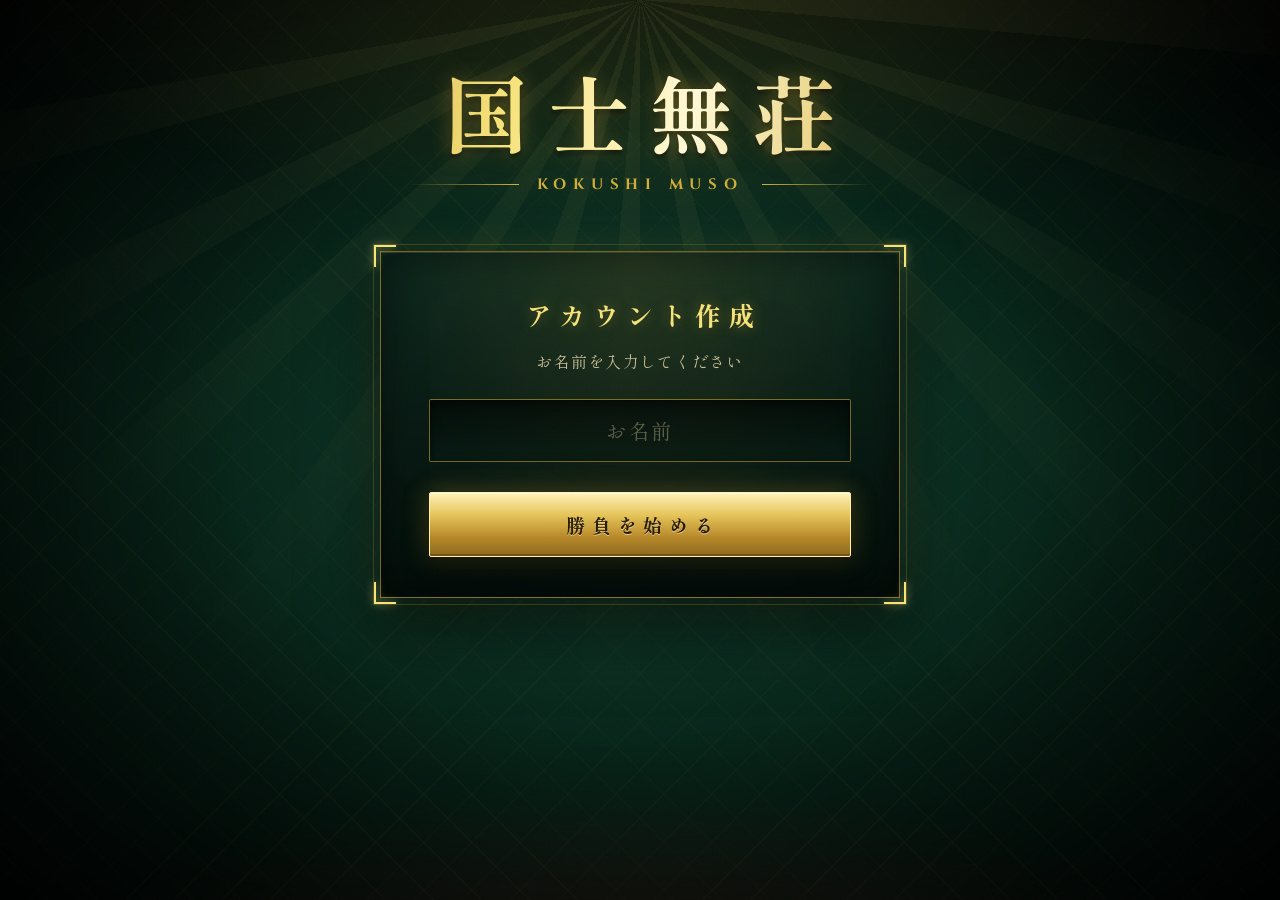
<file: index.html>
<!DOCTYPE html>
<html lang="ja">
<head>
    <meta charset="UTF-8">
    <title>国士無荘  - アカウント作成</title>
    <link rel="stylesheet" href="css/style.css">
</head>

<body>

<div class="container">

    <h1>国士無荘</h1>
    <p class="subtitle">KOKUSHI MUSO</p>

    <div class="panel">
        <h2>アカウント作成</h2>

        <p>お名前を入力してください</p>

        <input type="text" id="name" class="name-input"
               placeholder="お名前">

        <button class="main-button" onclick="createAccount()">
            勝負を始める
        </button>
    </div>

</div>

<script>
function createAccount() {

    const name = document.getElementById("name").value.trim();

    if (name === "") {
        alert("名前を入力してください。");
        return;
    }

    // 名前を保存
    localStorage.setItem("playerName", name);

    // 初期点数
    localStorage.setItem("score", "100000");

    // 特定の名前の場合だけ管理者ページへ 
	if (name === "ランキング") { 
		location.href = "master.html"; 
	} 
	else { // 通常のゲーム選択画面へ 
	location.href = "games.html"; 
}
}
</script>

</body>
</html>
</file>
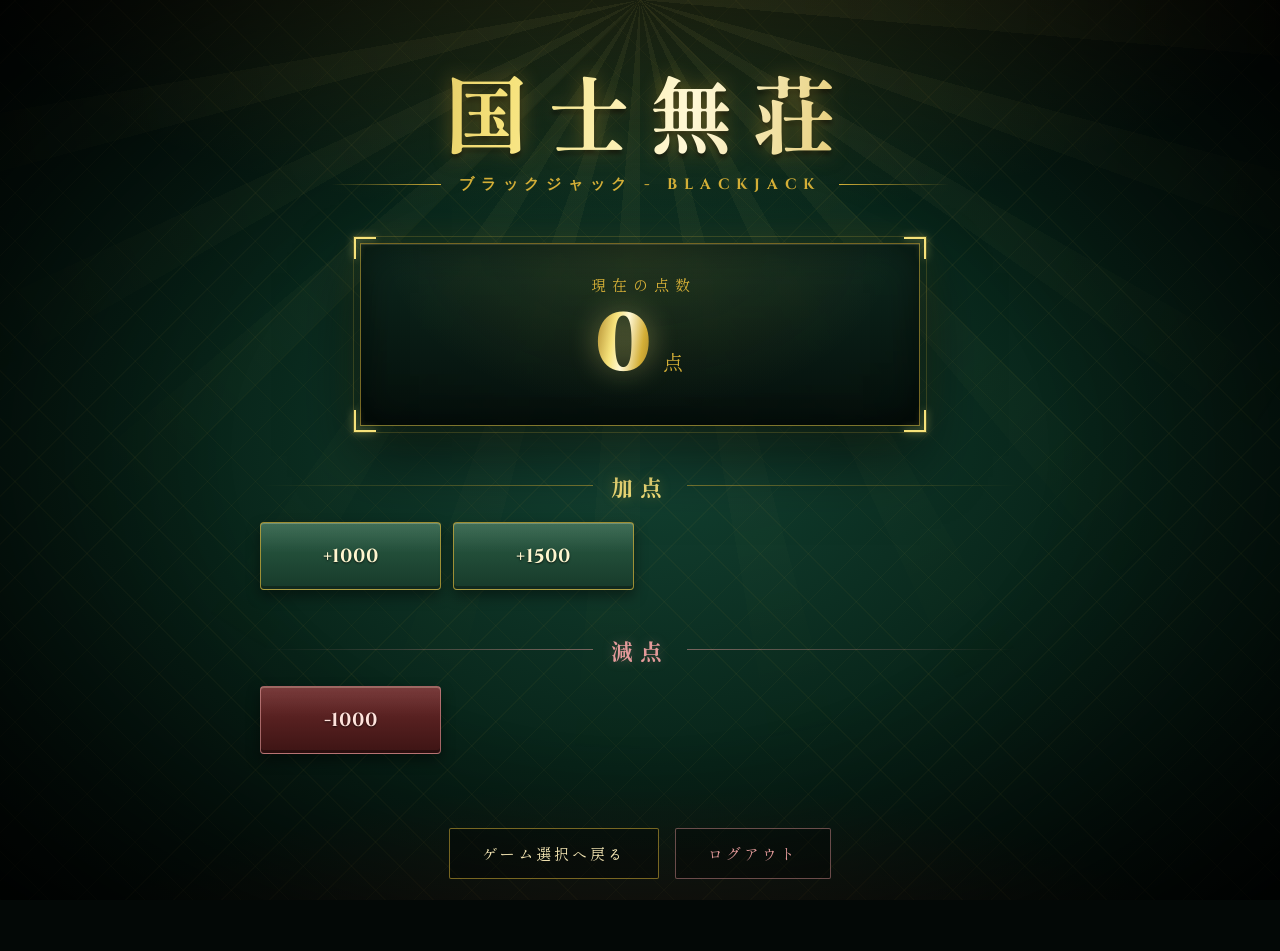
<file: blackjack.html>
<!DOCTYPE html>
<html lang="ja">
<head>
    <meta charset="UTF-8">
    <title>国士無荘 - ブラックジャック</title>
    <link rel="stylesheet" href="css/style.css">
</head>

<body>

<div class="container">

    <h1>国士無荘</h1>
    <p class="subtitle">ブラックジャック - BLACKJACK</p>

    <div class="score-board">
        <p>現在の点数</p>
        <div id="score">100,000</div>
        <span>点</span>
    </div>

    <h2 class="section-title">加点</h2>

    <div class="score-buttons">
        <button onclick="changeScore(1000)">+1000</button>
		<button onclick="changeScore(1500)">+1500</button>
    </div>

    <h2 class="section-title minus-title">減点</h2>

    <div class="score-buttons minus">
        <button onclick="changeScore(-1000)">-1000</button>
    </div>

    <button class="back-button" onclick="location.href='games.html'">
        ゲーム選択へ戻る
    </button>

	<button class="logout-button" onclick="location.href='logout.html'">
	    ログアウト
	</button>

</div>

<script src="js/game.js"></script>

</body>
</html>
</file>
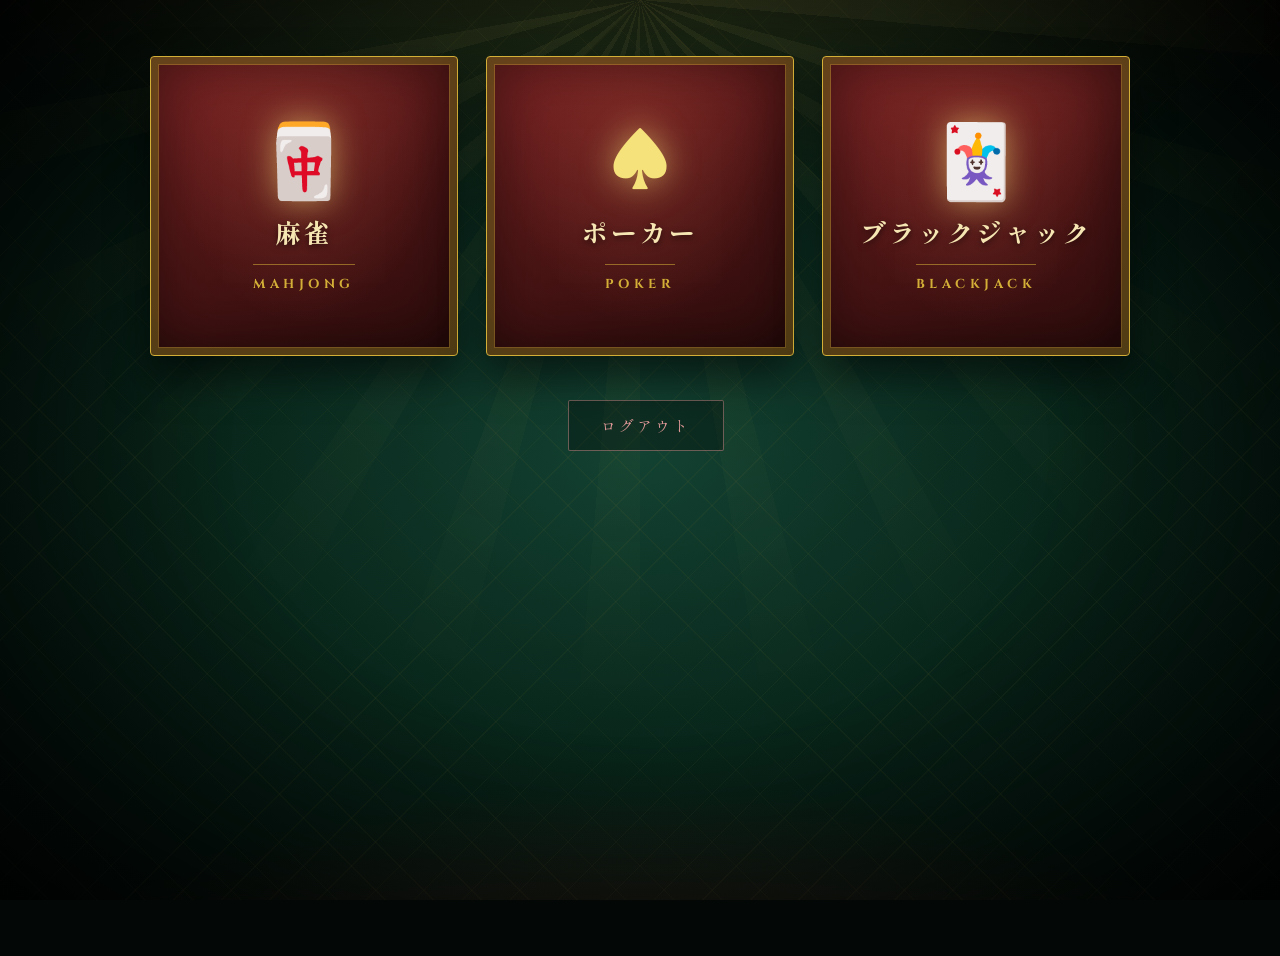
<file: games.html>
<!DOCTYPE html>
<html lang="ja">
<head>
    <meta charset="UTF-8">
    <title>国士無荘 - ゲーム選択</title>
    <link rel="stylesheet" href="css/style.css">
</head>

<body>

	<div class="game-menu">

	        <button class="game-button" onclick="location.href='mahjong.html'">
	            <span>🀄</span>
	            <strong>麻雀</strong>
	            <small>MAHJONG</small>
	        </button>

	        <button class="game-button" onclick="location.href='poker.html'">
	            <span>♠</span>
	            <strong>ポーカー</strong>
	            <small>POKER</small>
	        </button>

	        <button class="game-button" onclick="location.href='blackjack.html'">
	            <span>🃏</span>
	            <strong>ブラックジャック</strong>
	            <small>BLACKJACK</small>
	        </button>

	    </div>

		<button class="logout-button" onclick="location.href='logout.html'">
		    ログアウト
		</button>

</div>

<script src="js/game.js"></script>

<script>

function saveAndLogout() {

    const name = localStorage.getItem("playerName");
    const score = Number(localStorage.getItem("score"));

    // 名前と点数が存在する場合だけ保存
    if (name && !isNaN(score)) {

        // これまでのランキングデータを取得
        let rankingData =
            JSON.parse(localStorage.getItem("rankingData")) || {};

        // 名前をキーにして最新の点数を保存
        rankingData[name] = score;

        // 保存
        localStorage.setItem(
            "rankingData",
            JSON.stringify(rankingData)
        );
    }

    // 現在のプレイヤー情報を削除
    localStorage.removeItem("playerName");
    localStorage.removeItem("score");

    // ログアウトページへ
    location.href = "logout.html";
}

</script>

</body>
</html>
</file>
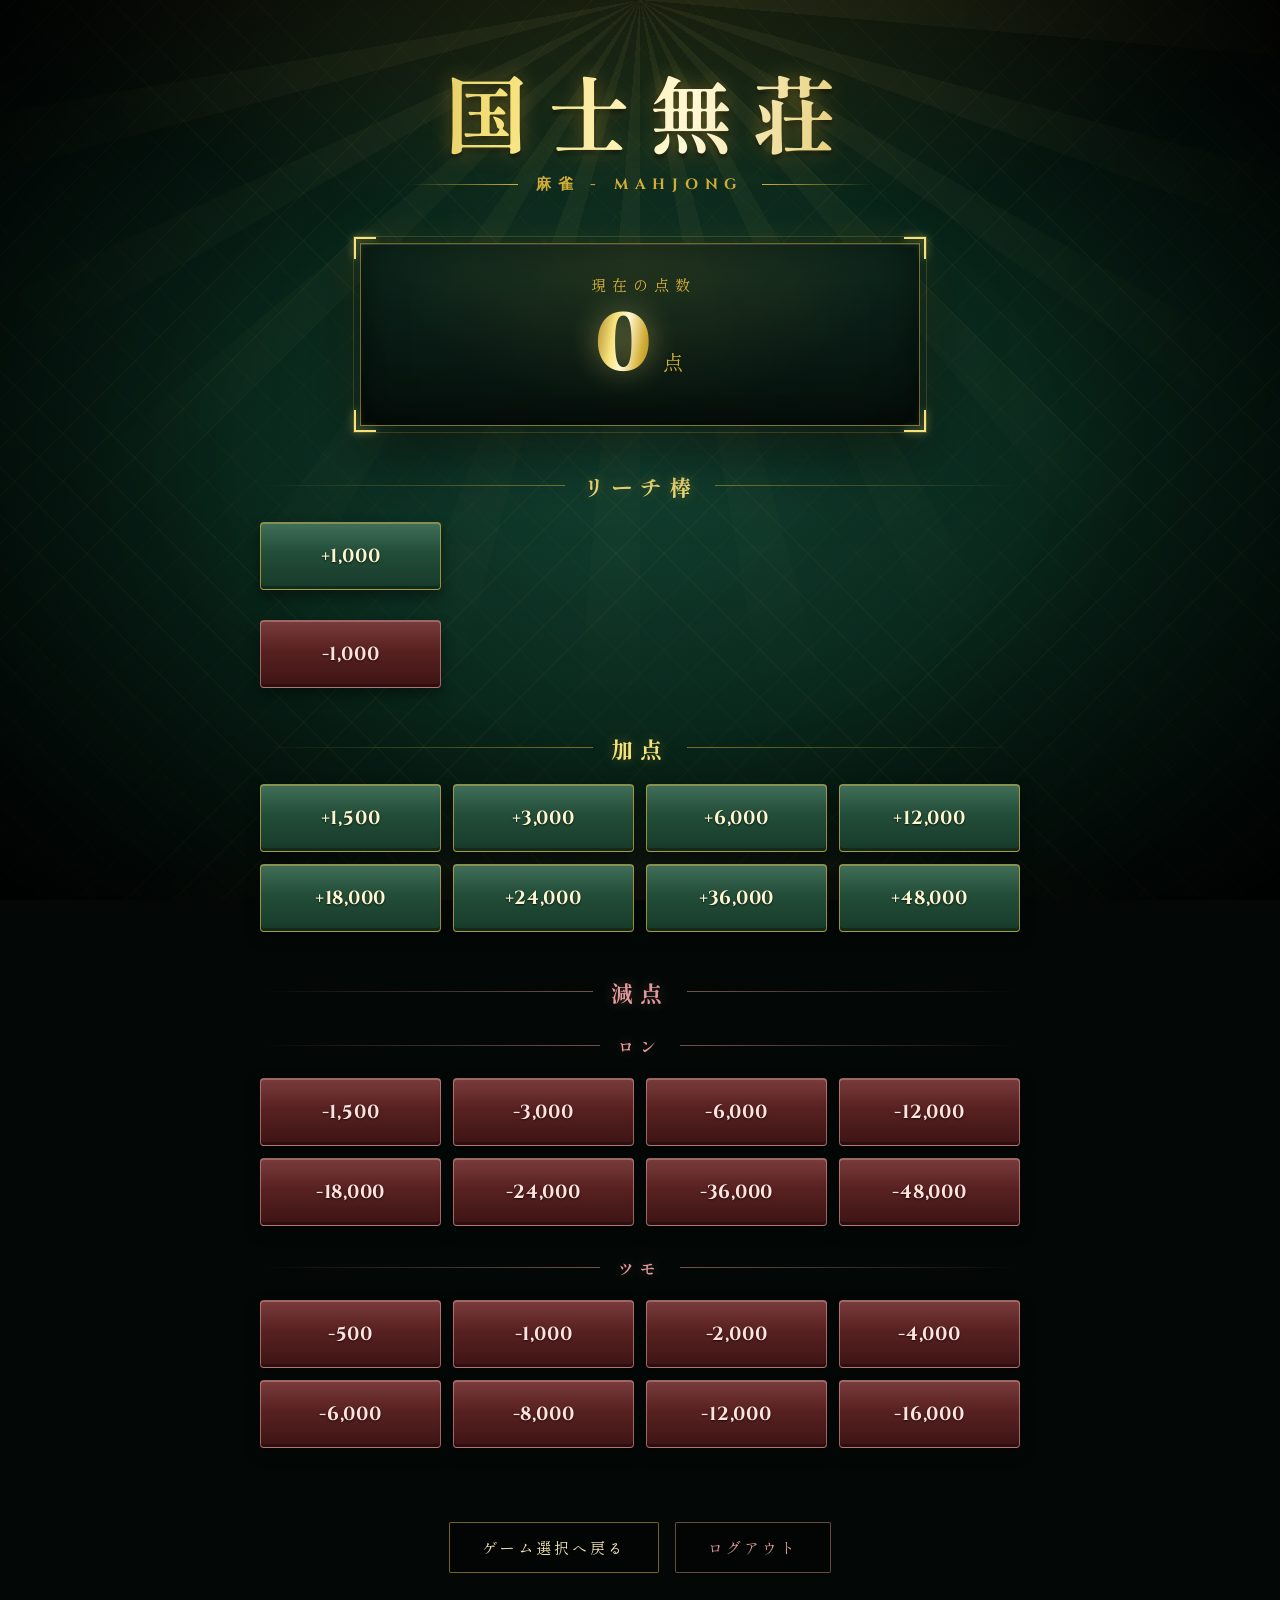
<file: mahjong.html>
<!DOCTYPE html>
<html lang="ja">
<head>
    <meta charset="UTF-8">
    <title>国士無荘 - 麻雀</title>
    <link rel="stylesheet" href="css/style.css">
</head>

<body>

<div class="container">

    <h1>国士無荘</h1>
    <p class="subtitle">麻雀 - MAHJONG</p>

    <div class="score-board">
        <p>現在の点数</p>
        <div id="score">100,000</div>
        <span>点</span>
    </div>
	
	<h2 class="section-title">リーチ棒</h2>

	<div class="score-buttons">
	    <button onclick="changeScore(1000)">+1,000</button>

	</div>
	<div class="score-buttons minus">
		<button onclick="changeScore(-1000)">-1,000</button>
	</div>

    <h2 class="section-title">加点</h2>

    <div class="score-buttons">
        <button onclick="changeScore(1500)">+1,500</button>
        <button onclick="changeScore(3000)">+3,000</button>
        <button onclick="changeScore(6000)">+6,000</button>
        <button onclick="changeScore(12000)">+12,000</button>
        <button onclick="changeScore(18000)">+18,000</button>
        <button onclick="changeScore(24000)">+24,000</button>
        <button onclick="changeScore(36000)">+36,000</button>
        <button onclick="changeScore(48000)">+48,000</button>
    </div>

	<h2 class="section-title minus-title">減点</h2>

	<h4 class="section-title minus-title">ロン</h4>

	<div class="score-buttons minus">
	    <button onclick="changeScore(-1500)">-1,500</button>
	    <button onclick="changeScore(-3000)">-3,000</button>
	    <button onclick="changeScore(-6000)">-6,000</button>
	    <button onclick="changeScore(-12000)">-12,000</button>
	    <button onclick="changeScore(-18000)">-18,000</button>
	    <button onclick="changeScore(-24000)">-24,000</button>
	    <button onclick="changeScore(-36000)">-36,000</button>
	    <button onclick="changeScore(-48000)">-48,000</button>
	</div>

	<h4 class="section-title minus-title">ツモ</h4>

	<div class="score-buttons minus">
	    <button onclick="changeScore(-500)">-500</button>
	    <button onclick="changeScore(-1000)">-1,000</button>
	    <button onclick="changeScore(-2000)">-2,000</button>
	    <button onclick="changeScore(-4000)">-4,000</button>
	    <button onclick="changeScore(-6000)">-6,000</button>
	    <button onclick="changeScore(-8000)">-8,000</button>
	    <button onclick="changeScore(-12000)">-12,000</button>
	    <button onclick="changeScore(-16000)">-16,000</button>
	</div>

    <button class="back-button" onclick="location.href='games.html'">
        ゲーム選択へ戻る
    </button>

	<button class="logout-button" onclick="location.href='logout.html'">
	    ログアウト
	</button>

</div>

<script src="js/game.js"></script>

</body>
</html>
</file>
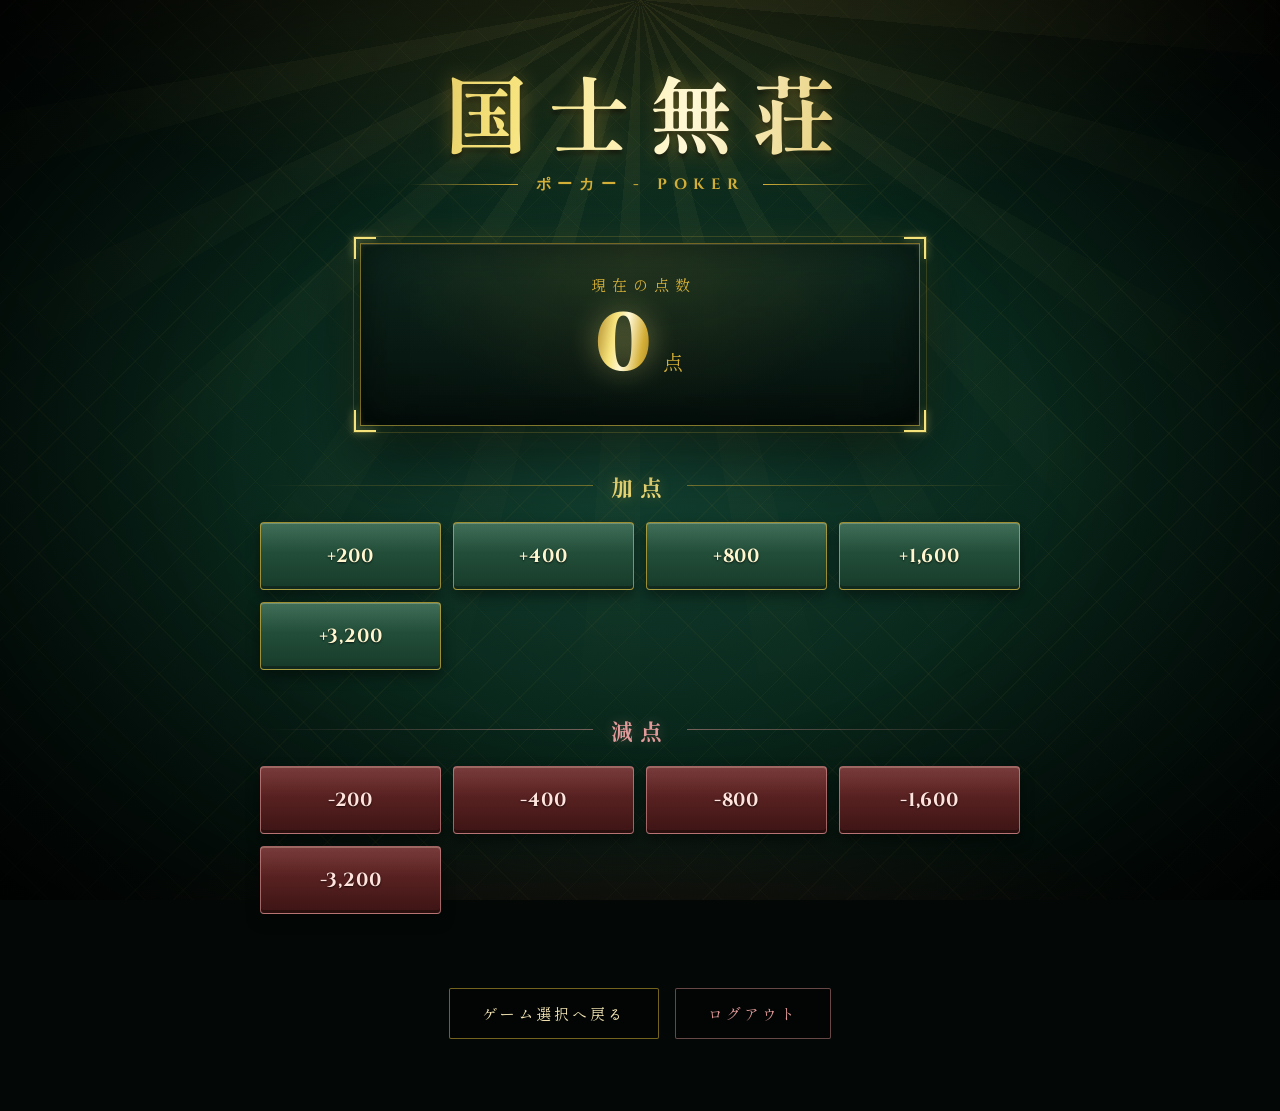
<file: poker.html>
<!DOCTYPE html>
<html lang="ja">
<head>
    <meta charset="UTF-8">
    <title>国士無荘 - ポーカー</title>
    <link rel="stylesheet" href="css/style.css">
</head>

<body>

<div class="container">

    <h1>国士無荘</h1>
    <p class="subtitle">ポーカー - POKER</p>

    <div class="score-board">
        <p>現在の点数</p>
        <div id="score">100,000</div>
        <span>点</span>
    </div>

    <h2 class="section-title">加点</h2>

    <div class="score-buttons">
        <button onclick="changeScore(200)">+200</button>
        <button onclick="changeScore(400)">+400</button>
        <button onclick="changeScore(800)">+800</button>
        <button onclick="changeScore(1600)">+1,600</button>
        <button onclick="changeScore(3200)">+3,200</button>
    </div>

    <h2 class="section-title minus-title">減点</h2>

    <div class="score-buttons minus">
        <button onclick="changeScore(-200)">-200</button>
        <button onclick="changeScore(-400)">-400</button>
        <button onclick="changeScore(-800)">-800</button>
        <button onclick="changeScore(-1600)">-1,600</button>
        <button onclick="changeScore(-3200)">-3,200</button>
    </div>

    <button class="back-button" onclick="location.href='games.html'">
        ゲーム選択へ戻る
    </button>

	<button class="logout-button" onclick="location.href='logout.html'">
	    ログアウト
	</button>

</div>

<script src="js/game.js"></script>

</body>
</html>
</file>
<file: css/style.css>
@charset "UTF-8";

/* 和文：しっぽり明朝 / 欧文・数字：Cinzel（オフライン時は游明朝などで代替） */
@import url("https://fonts.googleapis.com/css2?family=Cinzel:wght@500;700;900&family=Shippori+Mincho+B1:wght@500;700;800&display=swap");


/* =========================
   カラー・共通設定
========================= */

:root {
    --felt: #0f3a2a;
    --felt-dark: #082419;
    --ink: #030806;

    --gold: #d4af37;
    --gold-light: #f6e27a;
    --gold-pale: #fff6cf;
    --gold-deep: #8a6a1f;
    --gold-line: rgba(212, 175, 55, 0.55);

    --cream: #f5e6b3;
    --cream-dim: #cbbf99;

    --crimson: #6b1d1d;
    --crimson-dark: #2a0b0b;
    --rose: #e39a9a;

    --font-ja: "Shippori Mincho B1", "Yu Mincho", "Hiragino Mincho ProN", serif;
    --font-en: "Cinzel", Georgia, "Times New Roman", serif;

    /* 金属的な金のグラデーション */
    --gold-metal:
        linear-gradient(
            100deg,
            #a47b21 0%,
            #f6e27a 18%,
            #fff8d6 28%,
            #d4af37 42%,
            #8a6a1f 58%,
            #f0d77a 78%,
            #a47b21 100%
        );
}

* {
    box-sizing: border-box;
}

html {
    min-height: 100%;

    /* 緑のフェルト + 天井からの金の光 + 足元の赤い残光 */
    background:
        radial-gradient(ellipse 80% 50% at 50% -10%, rgba(212, 175, 55, 0.22), transparent 70%),
        radial-gradient(ellipse 70% 40% at 50% 115%, rgba(140, 25, 25, 0.28), transparent 70%),
        radial-gradient(ellipse at center, #134232 0%, var(--felt-dark) 50%, var(--ink) 100%);
    background-color: var(--ink);
    background-attachment: fixed;
}

body {
    margin: 0;
    min-height: 100vh;

    color: var(--cream);

    font-family: var(--font-ja);

    text-align: center;

    -webkit-font-smoothing: antialiased;
}


/* 菱形の格子模様と四隅の暗がり */

body::before {
    content: "";

    position: fixed;
    inset: 0;
    z-index: -1;

    pointer-events: none;

    background:
        radial-gradient(ellipse at center, transparent 45%, rgba(0, 0, 0, 0.75) 100%),
        repeating-linear-gradient(45deg, rgba(212, 175, 55, 0.045) 0 1px, transparent 1px 34px),
        repeating-linear-gradient(-45deg, rgba(212, 175, 55, 0.045) 0 1px, transparent 1px 34px);
}


/* 天井から差し込むゆっくり回る光の筋 */

body::after {
    content: "";

    position: fixed;
    top: 0;
    left: 50%;
    z-index: -1;

    width: 220vmax;
    height: 220vmax;

    pointer-events: none;

    background:
        repeating-conic-gradient(
            from 0deg,
            rgba(246, 226, 122, 0.06) 0deg 5deg,
            transparent 5deg 15deg
        );

    -webkit-mask-image: radial-gradient(circle closest-side, #000 0%, transparent 55%);
    mask-image: radial-gradient(circle closest-side, #000 0%, transparent 55%);

    transform: translate(-50%, -50%);

    animation: rays 160s linear infinite;
}

@keyframes rays {
    to {
        transform: translate(-50%, -50%) rotate(360deg);
    }
}

@keyframes shimmer {
    to {
        background-position: 200% center;
    }
}

@keyframes rise {
    from {
        opacity: 0;
        transform: translateY(24px);
    }
}

@keyframes glow-pulse {
    50% {
        filter:
            drop-shadow(0 0 14px rgba(212, 175, 55, 0.35))
            drop-shadow(0 0 40px rgba(212, 175, 55, 0.25));
    }
}


/* 全体 */

.container {
    width: 100%;
    max-width: 980px;

    margin: 0 auto;
    padding: clamp(36px, 7vh, 72px) 20px 72px;
}


/* 登場アニメーション（上から順に） */

.container > * {
    animation: rise 0.9s cubic-bezier(0.2, 0.7, 0.2, 1) backwards;
}

.container > :nth-child(2) { animation-delay: 0.12s; }
.container > :nth-child(3) { animation-delay: 0.24s; }
.container > :nth-child(4) { animation-delay: 0.34s; }
.container > :nth-child(5) { animation-delay: 0.42s; }
.container > :nth-child(6) { animation-delay: 0.48s; }
.container > :nth-child(n + 7) { animation-delay: 0.54s; }


/* =========================
   タイトル
========================= */

h1 {
    margin: 0;
    padding-left: 0.22em;

    font-family: var(--font-ja);
    font-size: clamp(46px, 9vw, 84px);
    font-weight: 800;
    letter-spacing: 0.22em;
    line-height: 1.15;

    background: var(--gold-metal);
    background-size: 200% auto;
    -webkit-background-clip: text;
    background-clip: text;
    color: transparent;

    filter:
        drop-shadow(0 0 10px rgba(212, 175, 55, 0.45))
        drop-shadow(0 4px 2px rgba(0, 0, 0, 0.6));
}

/* .container > * の登場アニメーションより優先させる */
h1,
.container > h1 {
    animation:
        rise 1s cubic-bezier(0.2, 0.7, 0.2, 1) backwards,
        shimmer 7s linear infinite,
        glow-pulse 5s ease-in-out infinite;
}


/* 両脇に金の飾り線が付くサブタイトル */

.subtitle {
    display: flex;
    align-items: center;
    justify-content: center;
    gap: 18px;

    margin: 14px 0 0;

    color: var(--gold);

    font-family: var(--font-en);
    font-size: clamp(12px, 2vw, 15px);
    font-weight: 700;
    letter-spacing: 0.45em;
}

.subtitle::before,
.subtitle::after {
    content: "";

    width: clamp(36px, 12vw, 110px);
    height: 1px;

    background: linear-gradient(90deg, transparent, var(--gold));
}

.subtitle::after {
    background: linear-gradient(90deg, var(--gold), transparent);
}


/* =========================
   パネル・点数表示の枠（四隅に金の飾り）
========================= */

.panel,
.score-board {
    position: relative;

    border: 1px solid var(--gold-line);
    outline: 1px solid rgba(212, 175, 55, 0.2);
    outline-offset: 6px;

    background:
        radial-gradient(ellipse at 50% 0%, rgba(212, 175, 55, 0.12), transparent 65%),
        linear-gradient(180deg, rgba(14, 40, 30, 0.88), rgba(4, 12, 9, 0.94));

    -webkit-backdrop-filter: blur(6px);
    backdrop-filter: blur(6px);

    box-shadow:
        0 30px 60px rgba(0, 0, 0, 0.55),
        0 0 40px rgba(212, 175, 55, 0.12),
        inset 0 1px 0 rgba(255, 246, 207, 0.12),
        inset 0 0 40px rgba(0, 0, 0, 0.5);
}

.panel::before,
.score-board::before {
    content: "";

    position: absolute;
    inset: -7px;

    pointer-events: none;

    --c: var(--gold-light);

    background:
        linear-gradient(var(--c), var(--c)) top left / 22px 2px no-repeat,
        linear-gradient(var(--c), var(--c)) top left / 2px 22px no-repeat,
        linear-gradient(var(--c), var(--c)) top right / 22px 2px no-repeat,
        linear-gradient(var(--c), var(--c)) top right / 2px 22px no-repeat,
        linear-gradient(var(--c), var(--c)) bottom left / 22px 2px no-repeat,
        linear-gradient(var(--c), var(--c)) bottom left / 2px 22px no-repeat,
        linear-gradient(var(--c), var(--c)) bottom right / 22px 2px no-repeat,
        linear-gradient(var(--c), var(--c)) bottom right / 2px 22px no-repeat;

    filter: drop-shadow(0 0 4px rgba(246, 226, 122, 0.7));
}

.panel {
    max-width: 520px;

    margin: 56px auto 0;
    padding: 44px clamp(22px, 6vw, 48px) 40px;
}

.panel h2 {
    margin: 0 0 6px;

    color: var(--gold-light);

    font-size: 26px;
    font-weight: 700;
    letter-spacing: 0.3em;
    padding-left: 0.3em;

    text-shadow: 0 0 14px rgba(212, 175, 55, 0.4);
}

.panel p {
    color: var(--cream-dim);

    letter-spacing: 0.08em;
}


/* 名前入力 */

.name-input {
    display: block;

    width: 100%;

    margin: 26px 0 30px;
    padding: 16px 18px;

    color: var(--gold-pale);

    background:
        linear-gradient(180deg, rgba(0, 0, 0, 0.55), rgba(10, 30, 22, 0.55));

    border: 1px solid var(--gold-line);
    border-radius: 2px;

    box-shadow: inset 0 2px 10px rgba(0, 0, 0, 0.6);

    font-family: var(--font-ja);
    font-size: 20px;
    letter-spacing: 0.12em;

    text-align: center;

    transition: border-color 0.25s, box-shadow 0.25s;
}

.name-input::placeholder {
    color: rgba(245, 230, 179, 0.35);
}

.name-input:focus {
    outline: none;

    border-color: var(--gold-light);

    box-shadow:
        inset 0 2px 10px rgba(0, 0, 0, 0.6),
        0 0 0 3px rgba(212, 175, 55, 0.15),
        0 0 24px rgba(212, 175, 55, 0.45);
}


/* プレイヤー情報 */

.player-info {
    display: flex;

    justify-content: space-between;

    max-width: 700px;

    margin: 30px auto;
    padding: 15px 25px;

    border-bottom: 1px solid var(--gold-line);

    color: var(--gold);

    font-size: 18px;
}


/* =========================
   ゲーム選択
========================= */

.game-menu {
    display: grid;

    grid-template-columns: repeat(3, 1fr);

    gap: clamp(16px, 2.5vw, 28px);

    max-width: 980px;

    margin: 56px auto 0;
}

.game-button {
    position: relative;
    overflow: hidden;

    min-height: 300px;
    padding: 36px 16px;

    color: var(--cream);

    /* 深紅のベルベット */
    background:
        radial-gradient(ellipse at 50% 30%, rgba(255, 120, 90, 0.18), transparent 60%),
        linear-gradient(160deg, #7a2323 0%, #4a1414 55%, var(--crimson-dark) 100%);

    border: 1px solid var(--gold);
    border-radius: 4px;

    /* 内側の二重フレーム */
    box-shadow:
        inset 0 0 0 7px rgba(0, 0, 0, 0.28),
        inset 0 0 0 8px rgba(212, 175, 55, 0.45),
        inset 0 0 60px rgba(0, 0, 0, 0.55),
        0 20px 40px rgba(0, 0, 0, 0.55);

    cursor: pointer;

    font-family: var(--font-ja);

    transition:
        transform 0.4s cubic-bezier(0.2, 0.7, 0.2, 1),
        box-shadow 0.4s;

    animation: rise 0.9s cubic-bezier(0.2, 0.7, 0.2, 1) backwards;
}

.game-button:nth-child(1) { animation-delay: 0.3s; }
.game-button:nth-child(2) { animation-delay: 0.45s; }
.game-button:nth-child(3) { animation-delay: 0.6s; }


/* ホバー時に光が走る */

.game-button::after {
    content: "";

    position: absolute;
    inset: 0;

    pointer-events: none;

    background:
        linear-gradient(
            115deg,
            transparent 35%,
            rgba(255, 246, 207, 0.28) 50%,
            transparent 65%
        );

    transform: translateX(-120%);

    transition: transform 0.9s ease;
}

.game-button span {
    display: block;

    margin-bottom: 22px;

    color: var(--gold-light);

    font-size: 72px;
    line-height: 1;

    filter: drop-shadow(0 0 16px rgba(246, 226, 122, 0.55));

    transition: transform 0.4s cubic-bezier(0.2, 0.7, 0.2, 1);
}

.game-button strong {
    display: block;

    font-size: clamp(18px, 2.4vw, 26px);
    font-weight: 800;
    letter-spacing: 0.12em;
    white-space: nowrap;

    text-shadow: 0 2px 6px rgba(0, 0, 0, 0.6);
}

.game-button small {
    display: inline-block;

    margin-top: 14px;
    padding-top: 10px;

    border-top: 1px solid var(--gold-line);

    color: var(--gold);

    font-family: var(--font-en);
    font-size: 13px;
    font-weight: 700;
    letter-spacing: 0.35em;
}

.game-button:hover,
.game-button:focus-visible {
    outline: none;

    transform: translateY(-10px);

    box-shadow:
        inset 0 0 0 7px rgba(0, 0, 0, 0.28),
        inset 0 0 0 8px rgba(246, 226, 122, 0.8),
        inset 0 0 60px rgba(0, 0, 0, 0.45),
        0 30px 50px rgba(0, 0, 0, 0.6),
        0 0 40px rgba(212, 175, 55, 0.45);
}

.game-button:hover::after,
.game-button:focus-visible::after {
    transform: translateX(120%);
}

.game-button:hover span {
    transform: scale(1.12);
}

.game-button:active {
    transform: translateY(-4px);
}


/* =========================
   点数表示
========================= */

.score-board {
    max-width: 560px;

    margin: 48px auto 40px;
    padding: 30px 24px 34px;
}

.score-board p {
    margin: 0 0 6px;

    color: var(--gold);

    font-size: 15px;
    letter-spacing: 0.4em;
    padding-left: 0.4em;
}

.score-board #score,
.score-board #finalScore {
    display: inline-block;

    font-family: var(--font-en);
    font-size: clamp(48px, 11vw, 82px);
    font-weight: 900;
    line-height: 1.1;
    letter-spacing: 0.02em;

    font-variant-numeric: tabular-nums;

    background: var(--gold-metal);
    background-size: 200% auto;
    -webkit-background-clip: text;
    background-clip: text;
    color: transparent;

    filter: drop-shadow(0 0 14px rgba(246, 226, 122, 0.4));

    animation: shimmer 8s linear infinite;
}

.score-board span {
    margin-left: 6px;

    color: var(--gold);

    font-size: 20px;
    letter-spacing: 0.1em;
}


/* =========================
   セクションタイトル（両脇に飾り線）
========================= */

.section-title {
    display: flex;
    align-items: center;
    gap: 18px;

    max-width: 760px;

    margin: 44px auto 0;

    color: var(--gold-light);

    font-size: 22px;
    font-weight: 700;
    letter-spacing: 0.3em;

    text-shadow: 0 0 12px rgba(212, 175, 55, 0.35);
}

.section-title::before,
.section-title::after {
    content: "";

    flex: 1;

    height: 1px;

    background: linear-gradient(90deg, transparent, var(--gold-line));
}

.section-title::after {
    background: linear-gradient(90deg, var(--gold-line), transparent);
}

h4.section-title {
    margin-top: 26px;

    font-size: 16px;
    letter-spacing: 0.4em;
}

.minus-title {
    color: var(--rose);

    text-shadow: 0 0 12px rgba(227, 154, 154, 0.3);
}

.minus-title::before {
    background: linear-gradient(90deg, transparent, rgba(227, 154, 154, 0.5));
}

.minus-title::after {
    background: linear-gradient(90deg, rgba(227, 154, 154, 0.5), transparent);
}


/* =========================
   点数ボタン
========================= */

.score-buttons {
    display: grid;

    grid-template-columns: repeat(4, 1fr);

    gap: 12px;

    max-width: 760px;

    margin: 20px auto 30px;
}

.score-buttons .section-title {
    grid-column: 1 / -1;

    margin: 15px 0 5px;
}

.score-buttons button {
    position: relative;

    width: 100%;
    min-height: 68px;
    padding: 10px 5px;

    color: var(--gold-pale);

    /* フェルト色のチップ風 */
    background:
        linear-gradient(180deg, rgba(255, 255, 255, 0.1), transparent 45%),
        linear-gradient(180deg, #2b5e45, #173a2a);

    border: 1px solid rgba(212, 175, 55, 0.7);
    border-radius: 4px;

    box-shadow:
        inset 0 1px 0 rgba(255, 246, 207, 0.25),
        inset 0 -3px 0 rgba(0, 0, 0, 0.3),
        0 6px 14px rgba(0, 0, 0, 0.45);

    font-family: var(--font-en);
    font-size: 19px;
    font-weight: 700;
    letter-spacing: 0.04em;

    text-shadow: 0 1px 2px rgba(0, 0, 0, 0.7);

    cursor: pointer;

    transition:
        transform 0.15s,
        box-shadow 0.25s,
        border-color 0.25s;

    -webkit-tap-highlight-color: transparent;
}

.score-buttons.minus button {
    color: #ffe3dc;

    background:
        linear-gradient(180deg, rgba(255, 255, 255, 0.08), transparent 45%),
        linear-gradient(180deg, #6e2b2b, #3d1414);

    border-color: rgba(227, 154, 154, 0.6);
}

.score-buttons button:hover,
.score-buttons button:focus-visible {
    outline: none;

    transform: translateY(-3px);

    border-color: var(--gold-light);

    box-shadow:
        inset 0 1px 0 rgba(255, 246, 207, 0.35),
        inset 0 -3px 0 rgba(0, 0, 0, 0.3),
        0 10px 20px rgba(0, 0, 0, 0.5),
        0 0 18px rgba(212, 175, 55, 0.45);
}

.score-buttons.minus button:hover,
.score-buttons.minus button:focus-visible {
    border-color: #ffb3b3;

    box-shadow:
        inset 0 1px 0 rgba(255, 220, 220, 0.3),
        inset 0 -3px 0 rgba(0, 0, 0, 0.3),
        0 10px 20px rgba(0, 0, 0, 0.5),
        0 0 18px rgba(227, 120, 120, 0.45);
}

/* 押した感触 */
.score-buttons button:active {
    transform: translateY(1px) scale(0.97);

    box-shadow:
        inset 0 2px 6px rgba(0, 0, 0, 0.5),
        0 2px 4px rgba(0, 0, 0, 0.4);
}


/* =========================
   メインボタン（金の延べ板）
========================= */

.main-button {
    position: relative;
    overflow: hidden;

    width: 100%;
    padding: 18px;

    color: #2a1c05;

    background:
        linear-gradient(180deg, #fff3b8 0%, #e5c45a 35%, #b8892a 70%, #8a6a1f 100%);

    border: 1px solid #fff0b0;
    border-radius: 2px;

    box-shadow:
        inset 0 1px 0 rgba(255, 255, 255, 0.7),
        inset 0 -2px 0 rgba(90, 60, 10, 0.5),
        0 10px 24px rgba(0, 0, 0, 0.5),
        0 0 24px rgba(212, 175, 55, 0.35);

    font-family: var(--font-ja);
    font-size: 19px;
    font-weight: 800;
    letter-spacing: 0.35em;
    padding-left: calc(18px + 0.35em);

    text-shadow: 0 1px 0 rgba(255, 246, 207, 0.6);

    cursor: pointer;

    transition: transform 0.15s, box-shadow 0.3s;
}

.main-button::after {
    content: "";

    position: absolute;
    inset: 0;

    pointer-events: none;

    background:
        linear-gradient(
            115deg,
            transparent 35%,
            rgba(255, 255, 255, 0.65) 50%,
            transparent 65%
        );

    transform: translateX(-120%);

    animation: sweep 4.5s ease-in-out 1.2s infinite;
}

@keyframes sweep {
    0% { transform: translateX(-120%); }
    30%, 100% { transform: translateX(120%); }
}

.main-button:hover,
.main-button:focus-visible {
    outline: none;

    box-shadow:
        inset 0 1px 0 rgba(255, 255, 255, 0.7),
        inset 0 -2px 0 rgba(90, 60, 10, 0.5),
        0 14px 30px rgba(0, 0, 0, 0.55),
        0 0 40px rgba(246, 226, 122, 0.6);
}

.main-button:active {
    transform: translateY(2px);
}


/* =========================
   戻る・ログアウトボタン
========================= */

.back-button,
.logout-button {
    margin-top: 44px;
    padding: 14px 32px;

    color: var(--cream);

    background: rgba(0, 0, 0, 0.3);

    border: 1px solid var(--gold-line);
    border-radius: 2px;

    font-family: var(--font-ja);
    font-size: 15px;
    letter-spacing: 0.2em;

    cursor: pointer;

    transition: background 0.25s, border-color 0.25s, box-shadow 0.25s, color 0.25s;
}

.back-button:hover,
.back-button:focus-visible {
    outline: none;

    color: var(--gold-pale);

    background: rgba(212, 175, 55, 0.12);

    border-color: var(--gold-light);

    box-shadow: 0 0 18px rgba(212, 175, 55, 0.35);
}


/* ログアウト */

.logout-button {
    margin-left: 12px;

    color: var(--rose);

    border-color: rgba(227, 154, 154, 0.45);
}

.logout-button:hover,
.logout-button:focus-visible {
    outline: none;

    color: #ffe3dc;

    background: rgba(140, 40, 40, 0.35);

    border-color: var(--rose);

    box-shadow: 0 0 18px rgba(227, 120, 120, 0.35);
}


/* =========================
   MASTER RECORD
========================= */

#records {
    max-width: 750px;
    margin: 20px auto;
}

.record-card {
    display: grid;

    grid-template-columns: 60px 1fr 180px;
    grid-template-rows: auto auto;

    gap: 5px;

    margin: 15px 0;
    padding: 18px 20px;

    background:
        linear-gradient(135deg, rgba(20, 50, 37, 0.9), rgba(6, 16, 12, 0.92));

    border: 1px solid var(--gold-line);

    box-shadow: 0 10px 24px rgba(0, 0, 0, 0.45);

    text-align: left;
}

.record-number {
    grid-row: span 2;

    display: flex;
    align-items: center;

    color: var(--gold);

    font-family: var(--font-en);
    font-size: 20px;
}

.record-name {
    color: var(--cream);

    font-size: 20px;
}

.record-score {
    grid-column: 3;
    grid-row: 1 / span 2;

    display: flex;
    align-items: center;
    justify-content: center;

    color: var(--gold-light);

    font-family: var(--font-en);
    font-size: 25px;
    font-weight: 700;
}

.record-date {
    color: #8f8a76;

    font-size: 12px;
}


/* ログアウト画面 */

.logout-message {
    margin: 24px 0 30px;

    color: var(--cream-dim);

    line-height: 2.1;
    letter-spacing: 0.1em;
}

#playerName {
    color: var(--gold-light);

    font-size: 18px;
    letter-spacing: 0.15em;
}

.panel .score-board {
    margin: 26px auto;
    outline: none;
}

.panel .score-board::before {
    display: none;
}


/* =========================
   スマホ
========================= */

@media (max-width: 700px) {

    .container {
        padding-left: 16px;
        padding-right: 16px;
    }

    .game-menu {
        grid-template-columns: 1fr;
    }

    .game-button {
        min-height: 180px;
        padding: 26px 16px;
    }

    .game-button span {
        font-size: 54px;
        margin-bottom: 14px;
    }

    .score-buttons {
        grid-template-columns: repeat(2, 1fr);
        gap: 10px;
    }

    .score-buttons button {
        min-height: 60px;
        font-size: 17px;
    }

    .section-title {
        font-size: 19px;
        gap: 12px;
    }

    .player-info {
        flex-direction: column;
        gap: 10px;
    }

    .back-button,
    .logout-button {
        display: block;

        width: 100%;
        margin: 14px 0 0;
    }

    .back-button {
        margin-top: 36px;
    }
}

@media (max-width: 600px) {

    .record-card {
        grid-template-columns: 45px 1fr;
    }

    .record-score {
        grid-column: 2;
        grid-row: 2;

        justify-content: flex-start;

        font-size: 20px;
    }
}


/* 動きを減らす設定の端末ではアニメーションを止める */

@media (prefers-reduced-motion: reduce) {

    *,
    *::before,
    *::after {
        animation: none !important;
        transition: none !important;
    }
}
</file>
